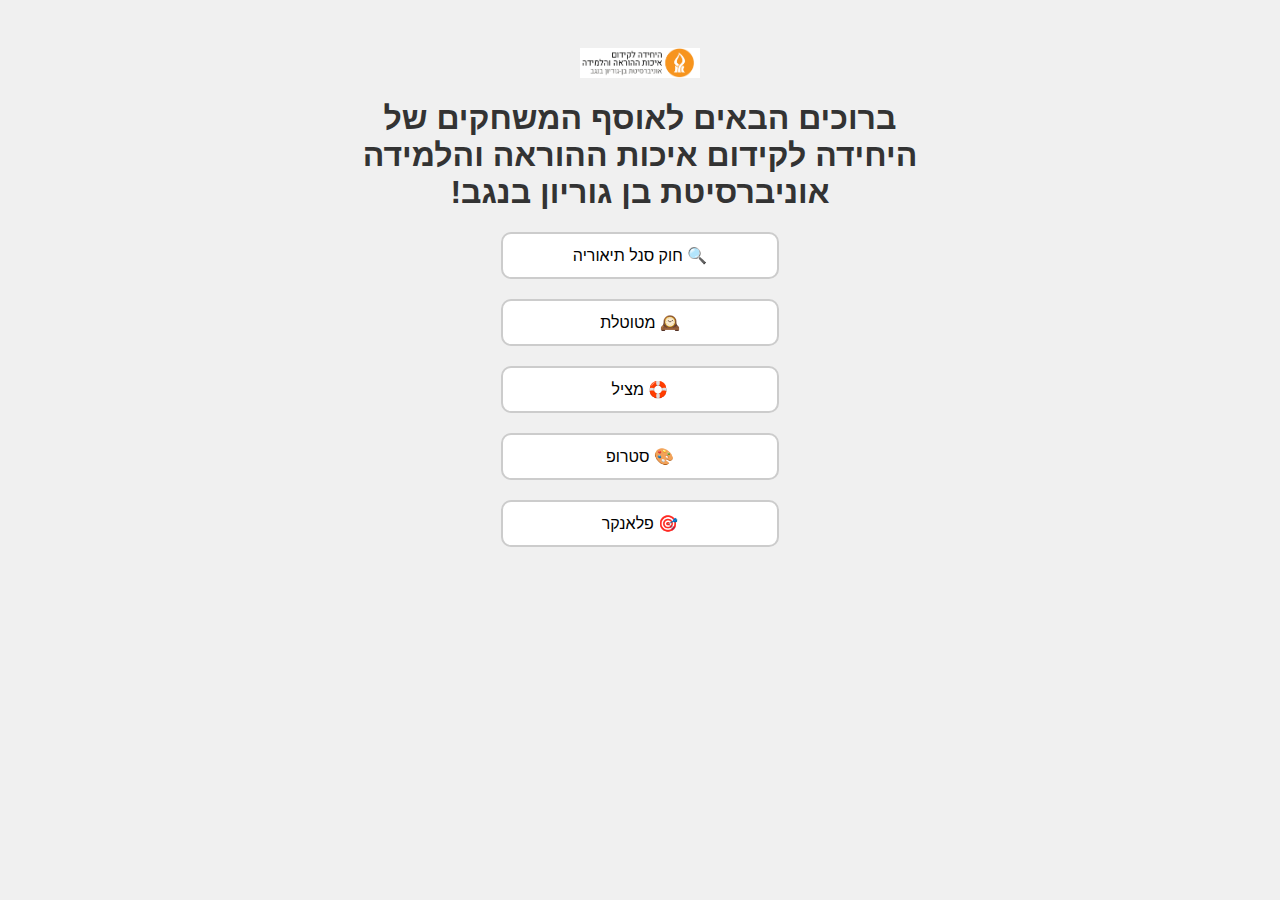
<file: index.html>
<!DOCTYPE html>
<html lang="he">
<head>
  <meta charset="UTF-8">
  <title>אוסף המשחקים שלי</title>
  <style>
    body {
      font-family: sans-serif;
      direction: rtl;
      text-align: center;
      background-color: #f0f0f0;
      padding: 40px;
    }
    h1 {
      color: #333;
    }
    .game-link {
      display: block;
      margin: 20px auto;
      padding: 12px;
      width: 250px;
      background-color: #ffffff;
      border: 2px solid #ccc;
      border-radius: 10px;
      text-decoration: none;
      color: #000;
      transition: 0.3s;
    }
    .game-link:hover {
      background-color: #ddd;
    }
    .logo {
  width: 120px;
  height: auto;
  margin: 0 auto 20px;
  display: block;
  transition: transform 0.3s ease;
}

.logo:hover {
  transform: scale(1.05);
}
  </style>
</head>
<body>
   <img src="logo.png" alt="לוגו האוניברסיטה" class="logo">

  <h1>
    ברוכים הבאים לאוסף המשחקים של<br>
    היחידה לקידום איכות ההוראה והלמידה<br>
    אוניברסיטת בן גוריון בנגב!
  </h1>

  <a class="game-link" href="חוק סכל תיאוריה/">🔍 חוק סנל תיאוריה</a>
  <a class="game-link" href="מטוטלת/">🕰️ מטוטלת</a>
  <a class="game-link" href="מציל/">🛟 מציל</a>
  <a class="game-link" href="סימולציית סטרופ/">🎨 סטרופ</a>
  <a class="game-link" href="פלאנקר/">🎯 פלאנקר</a>

</body>
</html>
</file>
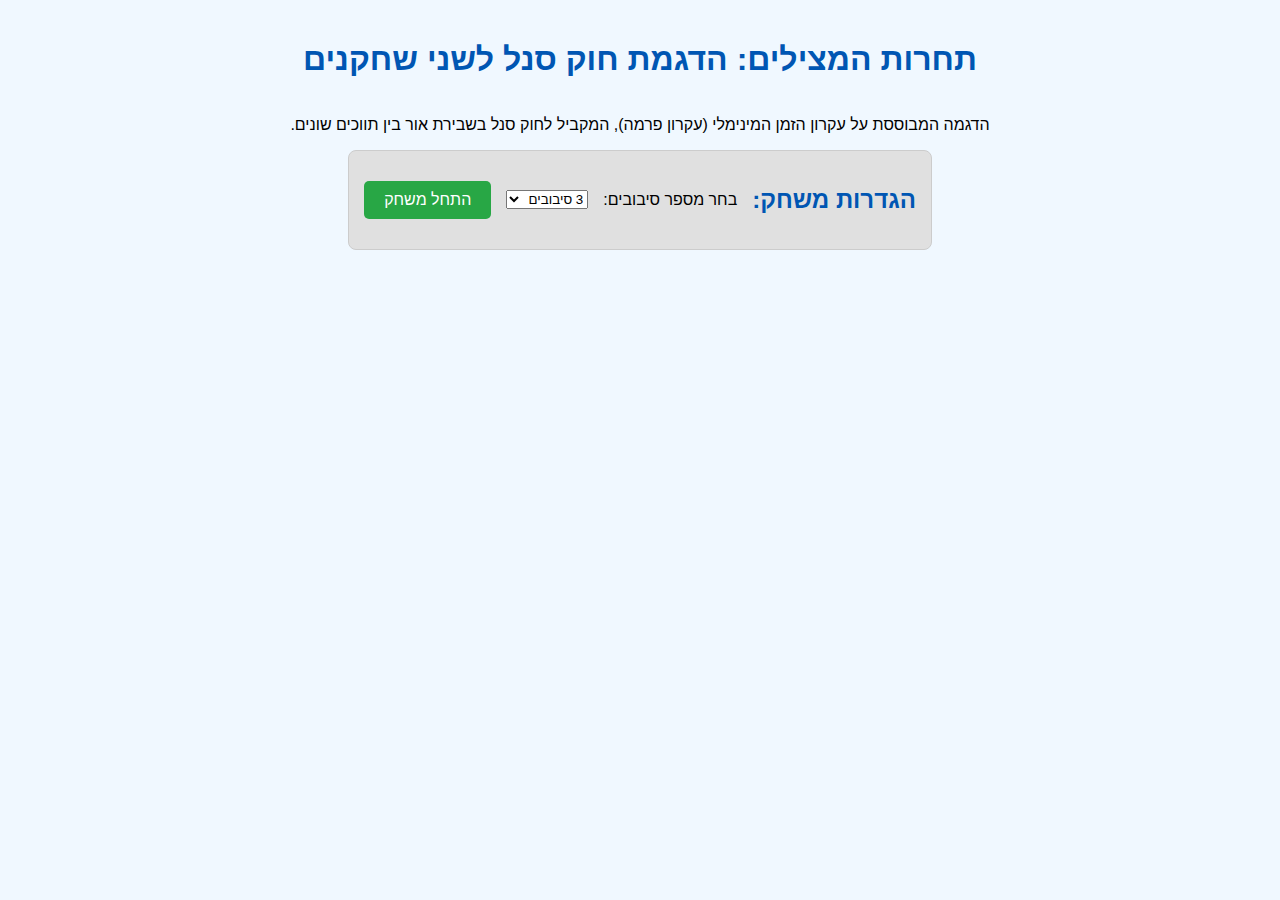
<file: מציל/index.html>
<!DOCTYPE html>
<html lang="he" dir="rtl">
<head>
    <meta charset="UTF-8">
    <meta name="viewport" content="width=device-width, initial-scale=1.0">
    <title>תחרות המצילים - חוק סנל</title>
    <link rel="stylesheet" href="style.css">
</head>
<body>

    <h1>תחרות המצילים: הדגמת חוק סנל לשני שחקנים</h1>
<p class="subtitle">הדגמה המבוססת על עקרון הזמן המינימלי (עקרון פרמה), המקביל לחוק סנל בשבירת אור בין תווכים שונים.</p>
    <div id="setup">
        <h2>הגדרות משחק:</h2>
        <label for="rounds">בחר מספר סיבובים:</label>
        <select id="rounds">
            <option value="1">סיבוב אחד</option>
            <option value="3" selected>3 סיבובים</option>
            <option value="5">5 סיבובים</option>
        </select>
        <button id="startGameButton">התחל משחק</button>
    </div>

    <div id="gameArea" style="display: none;">
        <p id="statusText">סטטוס: ממתין...</p>
        <p id="roundInfo">סיבוב: - / -</p>

        <div class="simulation-container">
            <canvas id="rescueCanvas" width="800" height="500"></canvas>
        </div>

        <div class="controls">
            <div class="control-group">
                <label for="sandSpeed">מהירות ריצה על החול (מטר/שניה): </label>
                <input type="range" id="sandSpeed" min="1" max="10" value="5" step="0.5">
                <span id="sandSpeedValue">5.0</span> מ'/ש'
            </div>
            <div class="control-group">
                <label for="waterSpeed">מהירות שחיה במים (מטר/שניה): </label>
                <input type="range" id="waterSpeed" min="0.5" max="5" value="1.5" step="0.1">
                <span id="waterSpeedValue">1.5</span> מ'/ש'
            </div>
             <button id="nextRoundButton" style="display: none;">התחל סיבוב הבא</button>
             <button id="newGameButton" style="display: none;">משחק חדש</button>
        </div>

        <div class="results">
            <h2>תוצאות הסיבוב:</h2>
            <div class="player-results">
                <h3>שחקן 1</h3>
                <p>זמן הגעה: <span id="p1Time">--</span> שנ'</p>
                <p>ציון: <span id="p1Score">--</span> <img id="p1Face" src="neutral.png" alt="פ1" width="30"></p>
            </div>
            <div class="player-results">
                <h3>שחקן 2</h3>
                <p>זמן הגעה: <span id="p2Time">--</span> שנ'</p>
                <p>ציון: <span id="p2Score">--</span> <img id="p2Face" src="neutral.png" alt="פ2" width="30"></p>
             </div>
             <p>זמן אופטימלי: <span id="optimalTime">--</span> שנ'</p>
             <p id="roundWinner"></p>
        </div>
	 
	 <div id="mathEquations" style="display: none; width: 100%; text-align: right; margin-top: 15px; border-top: 1px solid #ccc; padding-top: 10px; font-size: 0.9em; line-height: 1.6;">
             <h4>הסבר מתמטי (ערכים מקורבים):</h4>
             <p>הזמן הכולל (T) מחושב כסכום הזמן על החול (t<sub>חול</sub>) והזמן במים (t<sub>מים</sub>):</p>
             <p style="text-align: center; font-weight: bold; margin: 5px 0;">T = t<sub>חול</sub> + t<sub>מים</sub> = [מרחק<sub>חול</sub> / מהירות<sub>חול</sub>] + [מרחק<sub>מים</sub> / מהירות<sub>מים</sub>]</p>
             <p>כאשר מרחק = √((x<sub>2</sub>-x<sub>1</sub>)<sup>2</sup> + (y<sub>2</sub>-y<sub>1</sub>)<sup>2</sup>). זכור: המרחקים כאן מוכפלים בקנה מידה (כפי שהוגדר בקוד) לפני חישוב הזמן.</p>
             <div id="p1Equation" style="margin-top: 10px;"><strong>שחקן 1:</strong> <span></span></div>
             <div id="p2Equation" style="margin-top: 5px;"><strong>שחקן 2:</strong> <span></span></div>
             <div id="optimalEquation" style="margin-top: 5px;"><strong>אופטימלי:</strong> <span></span></div>
         </div>
	 
         <div id="finalResult" style="display: none;">
            <h2>תוצאות סופיות</h2>
            <p>שחקן 1 ניצחונות: <span id="p1Wins">0</span></p>
            <p>שחקן 2 ניצחונות: <span id="p2Wins">0</span></p>
            <p><strong>המנצח במשחק: <span id="gameWinner">--</span></strong></p>
        </div>
    </div>

    <script src="script.js"></script>
</body>
</html>
</file>
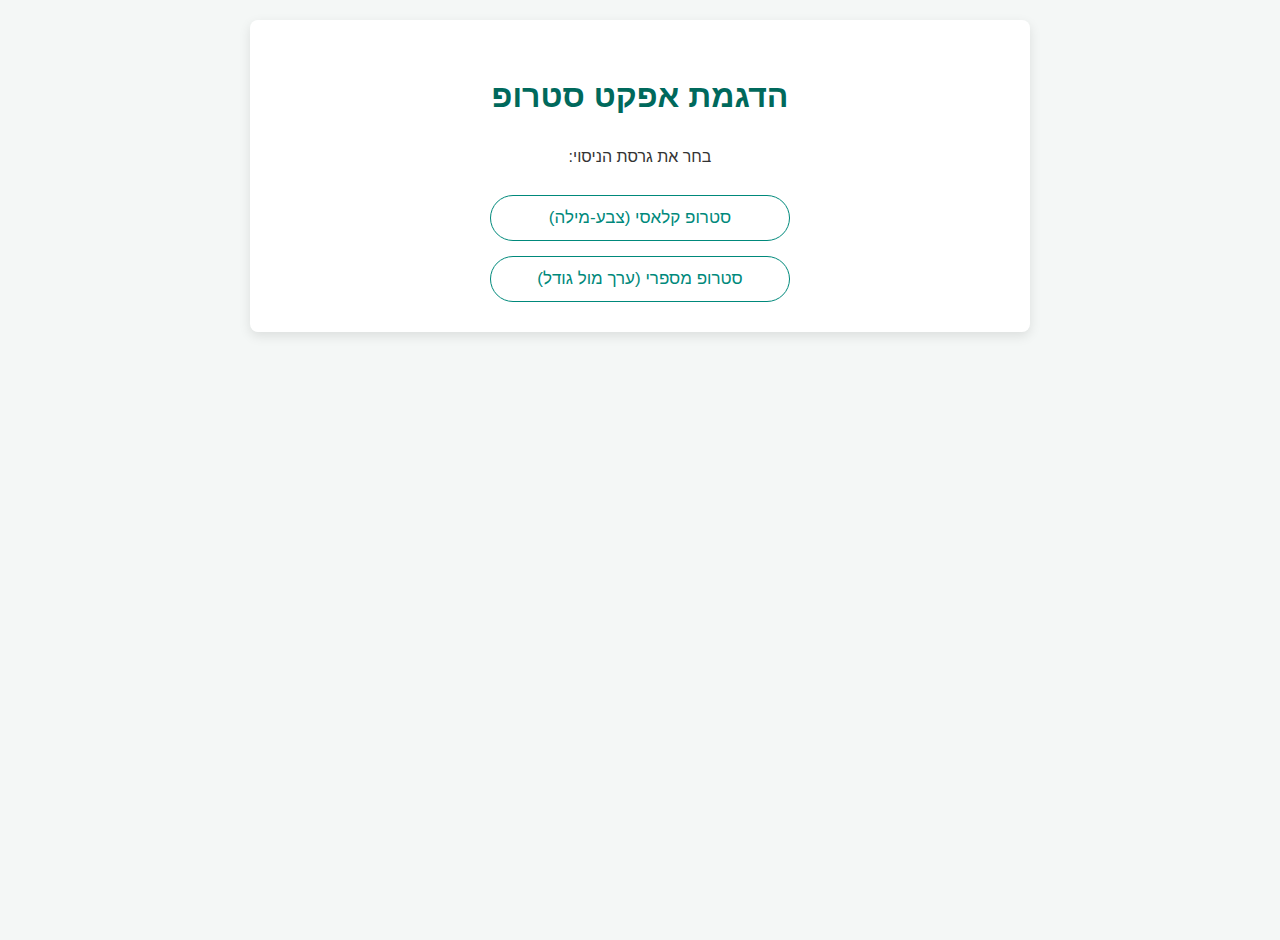
<file: סימולציית סטרופ/index.html>
<!DOCTYPE html>
<html lang="he" dir="rtl">
<head>
    <meta charset="UTF-8">
    <meta name="viewport" content="width=device-width, initial-scale=1.0">
    <title>הדגמת סטרופ (קלאסי ומספרי)</title>
    <link rel="stylesheet" href="stroop_simple_style.css">
</head>
<body>
    <div class="main-container">

        <!-- 1. מסך בחירת גרסה -->
        <div id="selectionScreen">
            <h1>הדגמת אפקט סטרופ</h1>
            <p>בחר את גרסת הניסוי:</p>
            <div class="variant-buttons">
                <button data-variant="classic">סטרופ קלאסי (צבע-מילה)</button>
                <button data-variant="numerical">סטרופ מספרי (ערך מול גודל)</button>
            </div>
        </div>

        <!-- 2. אזור המשחק (משותף) -->
        <div id="gameContainer" class="hidden">
            <h2 id="variantTitle"></h2>

            <div id="instructionsArea">
                <h3>הוראות:</h3>
                <p id="instructionText"></p>
                <label for="numTrialsSelect">מספר ניסויים:</label>
                <select id="numTrialsSelect">
                    <option value="10">10 (5 מכל סוג)</option>
                    <option value="20" selected>20 (10 מכל סוג)</option>
                    <option value="30">30 (15 מכל סוג)</option>
                </select>
                <button id="startGameButton">התחל בניסוי</button>
                <button id="backToSelectionButton" class="secondary-button">חזור לבחירה</button>
            </div>

            <div id="testArea" class="hidden">
                <div id="stimulusDisplay"></div> <!-- אזור גירוי ראשי -->
                <div id="responseArea"></div> <!-- כפתורים או הנחיית מקלדת -->
                <p id="keyboardInstructions" class="hidden"></p>
                <div id="feedbackArea" class="feedback-text"></div>
                <div id="rtDisplay">זמן תגובה: --</div>
            </div>
        </div>

        <!-- 3. אזור התוצאות -->
        <div id="resultsArea" class="hidden">
            <h2>תוצאות (<span id="resultsVariantName"></span>)</h2>
            <div id="resultsSummary">
                <!-- תוכן התוצאות יוכנס כאן דינמית -->
            </div>
             <div id="resultsExplanation" style="font-size: 0.9em; margin-top: 15px; color: #555;"></div>
             <div id="resultsButtonsContainer" style="margin-top: 25px; text-align: center;">
                <!-- כפתורי תוצאות יווצרו כאן -->
            </div>
        </div>

    </div>

    <script src="stroop_simple_script.js"></script>
</body>
</html>
</file>
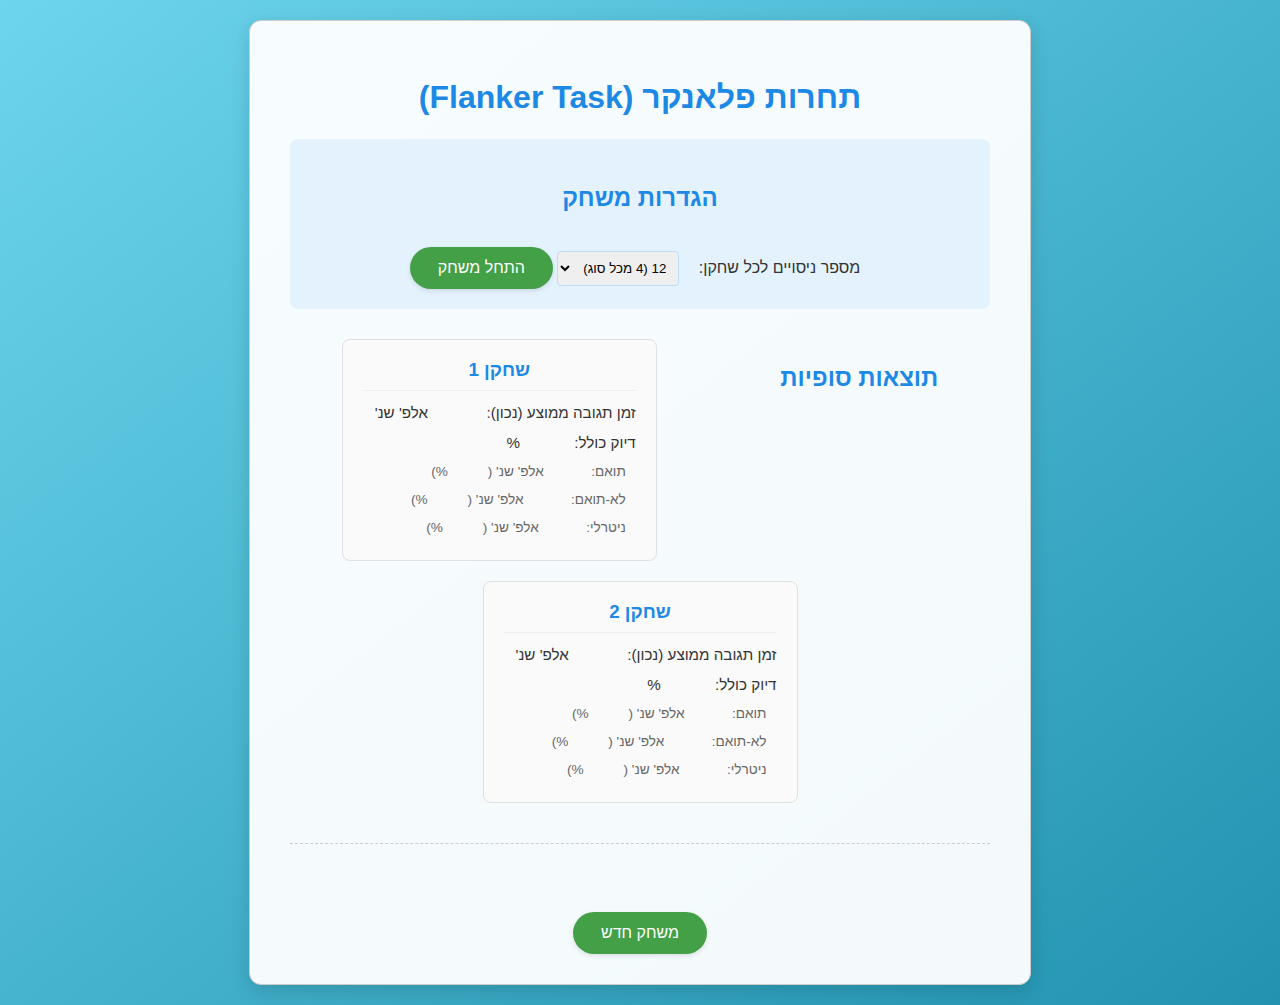
<file: פלאנקר/index.html>
<!DOCTYPE html>
<html lang="he" dir="rtl">
<head>
    <meta charset="UTF-8">
    <meta name="viewport" content="width=device-width, initial-scale=1.0">
    <title>תחרות פלאנקר</title>
    <link rel="stylesheet" href="flanker_style.css">
</head>
<body>
    <div class="container">
        <h1>תחרות פלאנקר (Flanker Task)</h1>

        <div id="setup">
            <h2>הגדרות משחק</h2>
            <label for="numTrials">מספר ניסויים לכל שחקן:</label>
            <select id="numTrials">
                <option value="6">6 (2 מכל סוג)</option>
                <option value="12" selected>12 (4 מכל סוג)</option>
                <option value="18">18 (6 מכל סוג)</option>
            </select>
            <button id="startGameButton">התחל משחק</button>
        </div>

        <div id="gameArea" class="hidden">
            <h2 id="playerTurn"></h2>
            <div id="stimulusF" class="stimulus-arrows"></div>
            <p id="instructionText">לחץ על <strong>חץ ימינה</strong> (→) או <strong>חץ שמאלה</strong> (←) בהתאם לכיוון החץ <strong>המרכזי</strong>.</p>
             <div id="feedbackF" class="feedback-text"></div>
        </div>

        <div id="resultsF" class="hidden">
            <h2>תוצאות סופיות</h2>
            <div class="player-results">
                <h3>שחקן 1</h3>
                <p>זמן תגובה ממוצע (נכון): <span id="p1AvgRT"></span> אלפ' שנ'</p>
                <p>דיוק כולל: <span id="p1Acc"></span>%</p>
                <p class="condition-detail">תואם: <span id="p1CongRT"></span> אלפ' שנ' (<span id="p1CongAcc"></span>%)</p>
                <p class="condition-detail">לא-תואם: <span id="p1IncongRT"></span> אלפ' שנ' (<span id="p1IncongAcc"></span>%)</p>
                <p class="condition-detail">ניטרלי: <span id="p1NeutRT"></span> אלפ' שנ' (<span id="p1NeutAcc"></span>%)</p>
            </div>
             <div class="player-results">
                <h3>שחקן 2</h3>
                <p>זמן תגובה ממוצע (נכון): <span id="p2AvgRT"></span> אלפ' שנ'</p>
                <p>דיוק כולל: <span id="p2Acc"></span>%</p>
                <p class="condition-detail">תואם: <span id="p2CongRT"></span> אלפ' שנ' (<span id="p2CongAcc"></span>%)</p>
                <p class="condition-detail">לא-תואם: <span id="p2IncongRT"></span> אלפ' שנ' (<span id="p2IncongAcc"></span>%)</p>
                <p class="condition-detail">ניטרלי: <span id="p2NeutRT"></span> אלפ' שנ' (<span id="p2NeutAcc"></span>%)</p>
            </div>
            <h3 id="winnerDeclaration"></h3>
            <button id="newGameButton">משחק חדש</button>
        </div>

    </div>

    <script src="flanker_script.js"></script>
</body>
</html>
</file>
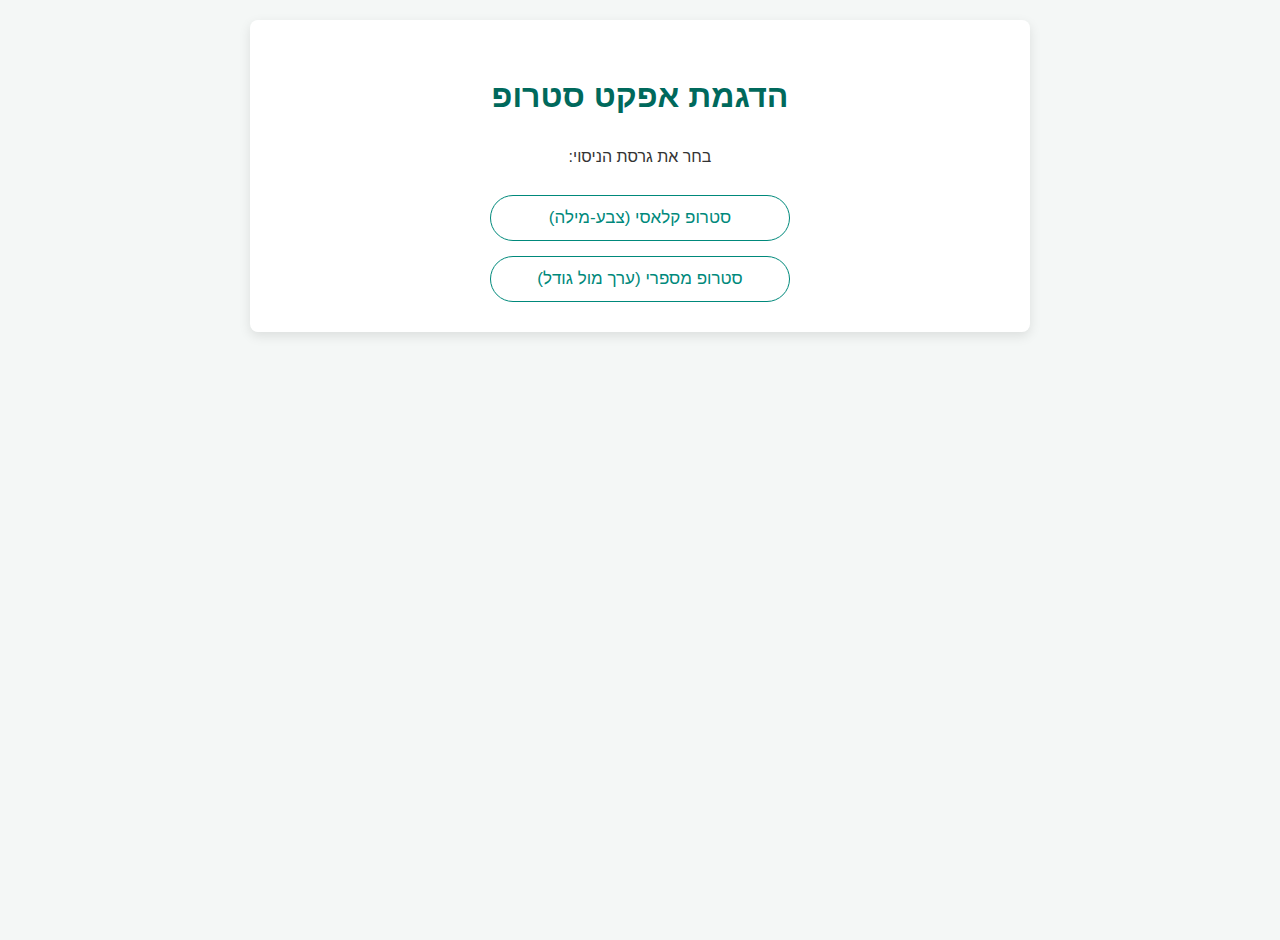
<file: סימולציית סטרופ/stroop_simple.html>
<!DOCTYPE html>
<html lang="he" dir="rtl">
<head>
    <meta charset="UTF-8">
    <meta name="viewport" content="width=device-width, initial-scale=1.0">
    <title>הדגמת סטרופ (קלאסי ומספרי)</title>
    <link rel="stylesheet" href="stroop_simple_style.css">
</head>
<body>
    <div class="main-container">

        <!-- 1. מסך בחירת גרסה -->
        <div id="selectionScreen">
            <h1>הדגמת אפקט סטרופ</h1>
            <p>בחר את גרסת הניסוי:</p>
            <div class="variant-buttons">
                <button data-variant="classic">סטרופ קלאסי (צבע-מילה)</button>
                <button data-variant="numerical">סטרופ מספרי (ערך מול גודל)</button>
            </div>
        </div>

        <!-- 2. אזור המשחק (משותף) -->
        <div id="gameContainer" class="hidden">
            <h2 id="variantTitle"></h2>

            <div id="instructionsArea">
                <h3>הוראות:</h3>
                <p id="instructionText"></p>
                <label for="numTrialsSelect">מספר ניסויים:</label>
                <select id="numTrialsSelect">
                    <option value="10">10 (5 מכל סוג)</option>
                    <option value="20" selected>20 (10 מכל סוג)</option>
                    <option value="30">30 (15 מכל סוג)</option>
                </select>
                <button id="startGameButton">התחל בניסוי</button>
                <button id="backToSelectionButton" class="secondary-button">חזור לבחירה</button>
            </div>

            <div id="testArea" class="hidden">
                <div id="stimulusDisplay"></div> <!-- אזור גירוי ראשי -->
                <div id="responseArea"></div> <!-- כפתורים או הנחיית מקלדת -->
                <p id="keyboardInstructions" class="hidden"></p>
                <div id="feedbackArea" class="feedback-text"></div>
                <div id="rtDisplay">זמן תגובה: --</div>
            </div>
        </div>

        <!-- 3. אזור התוצאות -->
        <div id="resultsArea" class="hidden">
            <h2>תוצאות (<span id="resultsVariantName"></span>)</h2>
            <div id="resultsSummary">
                <!-- תוכן התוצאות יוכנס כאן דינמית -->
            </div>
             <div id="resultsExplanation" style="font-size: 0.9em; margin-top: 15px; color: #555;"></div>
             <div id="resultsButtonsContainer" style="margin-top: 25px; text-align: center;">
                <!-- כפתורי תוצאות יווצרו כאן -->
            </div>
        </div>

    </div>

    <script src="stroop_simple_script.js"></script>
</body>
</html>
</file>
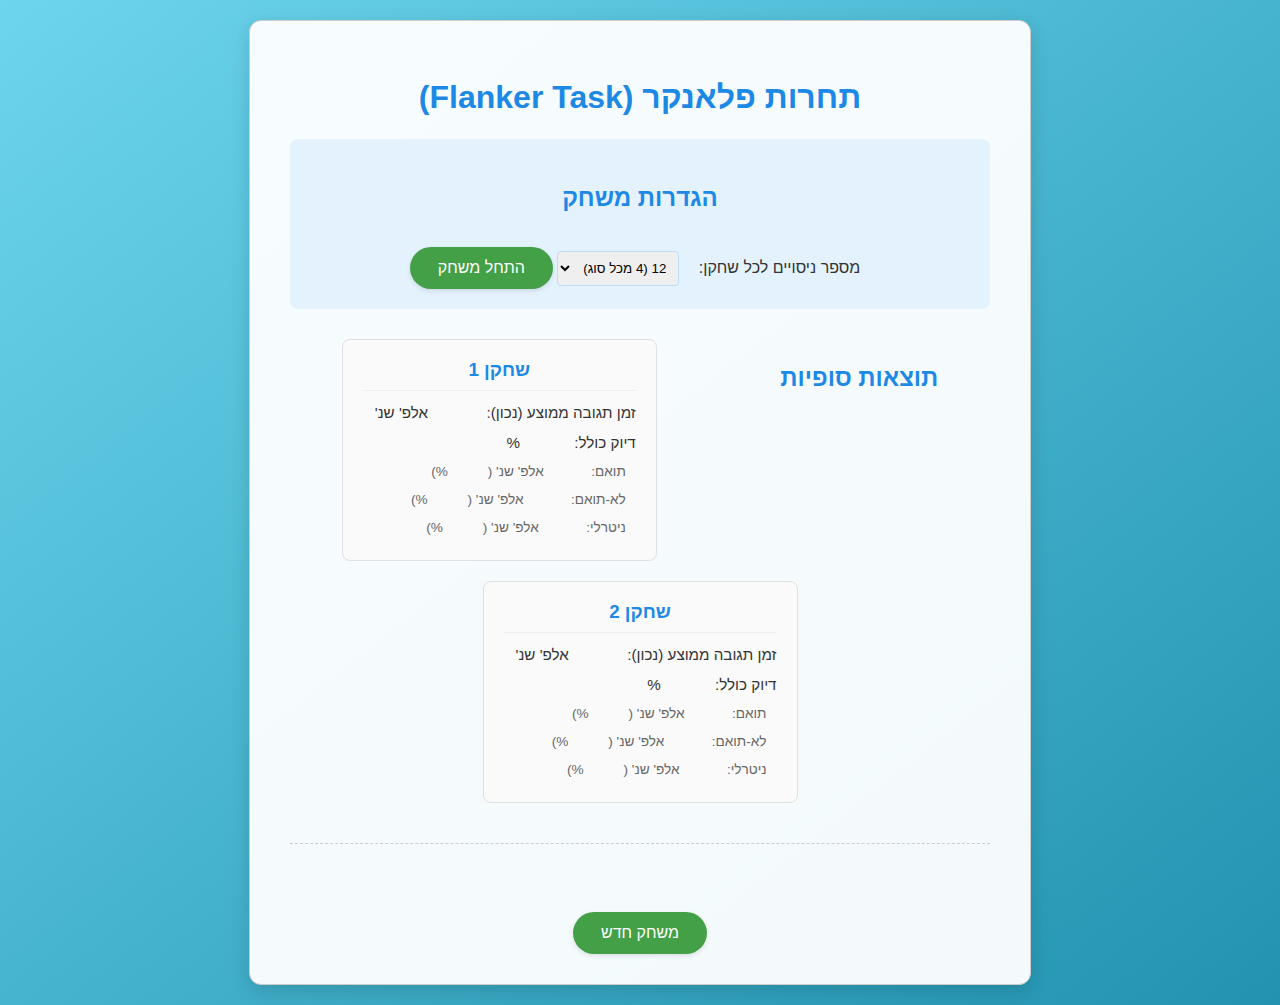
<file: פלאנקר/flanker_game.html>
<!DOCTYPE html>
<html lang="he" dir="rtl">
<head>
    <meta charset="UTF-8">
    <meta name="viewport" content="width=device-width, initial-scale=1.0">
    <title>תחרות פלאנקר</title>
    <link rel="stylesheet" href="flanker_style.css">
</head>
<body>
    <div class="container">
        <h1>תחרות פלאנקר (Flanker Task)</h1>

        <div id="setup">
            <h2>הגדרות משחק</h2>
            <label for="numTrials">מספר ניסויים לכל שחקן:</label>
            <select id="numTrials">
                <option value="6">6 (2 מכל סוג)</option>
                <option value="12" selected>12 (4 מכל סוג)</option>
                <option value="18">18 (6 מכל סוג)</option>
            </select>
            <button id="startGameButton">התחל משחק</button>
        </div>

        <div id="gameArea" class="hidden">
            <h2 id="playerTurn"></h2>
            <div id="stimulusF" class="stimulus-arrows"></div>
            <p id="instructionText">לחץ על <strong>חץ ימינה</strong> (→) או <strong>חץ שמאלה</strong> (←) בהתאם לכיוון החץ <strong>המרכזי</strong>.</p>
             <div id="feedbackF" class="feedback-text"></div>
        </div>

        <div id="resultsF" class="hidden">
            <h2>תוצאות סופיות</h2>
            <div class="player-results">
                <h3>שחקן 1</h3>
                <p>זמן תגובה ממוצע (נכון): <span id="p1AvgRT"></span> אלפ' שנ'</p>
                <p>דיוק כולל: <span id="p1Acc"></span>%</p>
                <p class="condition-detail">תואם: <span id="p1CongRT"></span> אלפ' שנ' (<span id="p1CongAcc"></span>%)</p>
                <p class="condition-detail">לא-תואם: <span id="p1IncongRT"></span> אלפ' שנ' (<span id="p1IncongAcc"></span>%)</p>
                <p class="condition-detail">ניטרלי: <span id="p1NeutRT"></span> אלפ' שנ' (<span id="p1NeutAcc"></span>%)</p>
            </div>
             <div class="player-results">
                <h3>שחקן 2</h3>
                <p>זמן תגובה ממוצע (נכון): <span id="p2AvgRT"></span> אלפ' שנ'</p>
                <p>דיוק כולל: <span id="p2Acc"></span>%</p>
                <p class="condition-detail">תואם: <span id="p2CongRT"></span> אלפ' שנ' (<span id="p2CongAcc"></span>%)</p>
                <p class="condition-detail">לא-תואם: <span id="p2IncongRT"></span> אלפ' שנ' (<span id="p2IncongAcc"></span>%)</p>
                <p class="condition-detail">ניטרלי: <span id="p2NeutRT"></span> אלפ' שנ' (<span id="p2NeutAcc"></span>%)</p>
            </div>
            <h3 id="winnerDeclaration"></h3>
            <button id="newGameButton">משחק חדש</button>
        </div>

    </div>

    <script src="flanker_script.js"></script>
</body>
</html>
</file>
<file: מציל/style.css>
body {
    font-family: Arial, sans-serif;
    display: flex;
    flex-direction: column;
    align-items: center;
    background-color: #f0f8ff; /* AliceBlue */
    margin: 0;
    padding: 20px;
}

h1, h2 {
    color: #0056b3; /* Darker blue */
}

.simulation-container {
    margin-bottom: 20px;
    border: 1px solid #ccc;
    box-shadow: 2px 2px 5px rgba(0,0,0,0.1);
}

#rescueCanvas {
    display: block;
    background-color: #fff; /* Fallback, will be drawn over */
}

.controls {
    display: flex;
    flex-direction: column;
    align-items: flex-start; /* Align items to the start (right in RTL) */
    gap: 15px;
    padding: 15px;
    border: 1px solid #ddd;
    border-radius: 8px;
    background-color: #e9ecef; /* Light grey */
    margin-bottom: 20px;
    width: 80%;
    max-width: 600px;
}

.control-group {
    display: flex;
    align-items: center;
    gap: 10px;
    width: 100%;
}

.control-group label {
    flex-basis: 250px; /* Adjust as needed */
    text-align: left; /* Adjust for RTL if needed */
}

.control-group input[type="range"] {
    flex-grow: 1;
    cursor: pointer;
}

.control-group span {
    font-weight: bold;
    min-width: 30px; /* Ensure space for numbers */
    text-align: right;
}

button {
    padding: 10px 20px;
    font-size: 1em;
    background-color: #28a745; /* Green */
    color: white;
    border: none;
    border-radius: 5px;
    cursor: pointer;
    transition: background-color 0.3s ease;
    align-self: center; /* Center the button */
}

button:hover {
    background-color: #218838; /* Darker green */
}

.results {
    padding: 15px;
    border: 1px solid #ddd;
    border-radius: 8px;
    background-color: #fff8dc; /* Cornsilk */
    width: 80%;
    max-width: 600px;
    text-align: right; /* Align text to the right */
}

.results p {
    margin: 8px 0;
}

.results span {
    font-weight: bold;
    color: #dc3545; /* Red for emphasis */
}

.score {
    display: flex;
    align-items: center;
    justify-content: flex-end; /* Align score items to the end (right in RTL) */
    gap: 10px;
    margin-top: 10px;
}

#feedbackFace {
    vertical-align: middle; /* Align image nicely with text */
}

#instructions {
    font-style: italic;
    color: #6c757d; /* Gray */
    margin-bottom: 15px;
    font-weight: bold;
    min-height: 1.2em; /* Prevent layout shift when text changes */
}


#setup {
    margin-bottom: 20px;
    padding: 15px;
    border: 1px solid #ccc;
    border-radius: 8px;
    background-color: #e0e0e0;
    display: flex;
    gap: 15px;
    align-items: center;
    justify-content: center;
}

#gameArea {
    display: flex;
    flex-direction: column;
    align-items: center;
    width: 100%; /* Ensure it takes width */
}

#statusText {
    font-size: 1.2em;
    font-weight: bold;
    color: #007bff; /* Blue */
    min-height: 1.5em; /* Prevent layout shift */
    margin-top: 0;
}

#roundInfo {
    font-size: 1em;
    color: #6c757d; /* Gray */
    margin-bottom: 10px;
}


.results {
    display: flex;
    flex-wrap: wrap; /* Allow wrapping on smaller screens */
    justify-content: space-around; /* Space out player results */
    align-items: flex-start;
    width: 80%;
    max-width: 700px; /* Adjust as needed */
    margin-top: 10px;
    padding-bottom: 10px; /* Add padding below */
}

.player-results {
    border: 1px dashed #aaa;
    padding: 10px;
    margin: 5px;
    border-radius: 5px;
    min-width: 200px; /* Ensure minimum width */
    background-color: #f8f9fa; /* Light background for each player */
    text-align: center;
}

.player-results h3 {
    margin-top: 0;
    color: #343a40; /* Dark gray */
}

.player-results p {
    margin: 5px 0;
}

.player-results img {
    vertical-align: middle;
}

#roundWinner {
    width: 100%; /* Take full width */
    text-align: center;
    font-weight: bold;
    margin-top: 10px;
    font-size: 1.1em;
    color: #dc3545; /* Red */
}

#finalResult {
     margin-top: 20px;
     padding: 15px;
     border: 2px solid #28a745; /* Green border */
     border-radius: 8px;
     background-color: #d4edda; /* Light green */
     text-align: center;
     width: 80%;
     max-width: 600px;
 }

 #finalResult h2 {
     color: #155724; /* Darker green */
 }
 #finalResult strong {
     font-size: 1.2em;
     color: #0056b3; /* Blue */
 }

button#nextRoundButton, button#newGameButton {
    background-color: #007bff; /* Blue */
    margin-top: 10px;
}
button#nextRoundButton:hover, button#newGameButton:hover {
    background-color: #0056b3;
}

/* Style for the optimal lifeguard animation */
.optimal-lifeguard {
    opacity: 0.6; /* Make it semi-transparent */
}
</file>
<file: סימולציית סטרופ/stroop_simple_style.css>
body {
    font-family: Assistant, Arial, sans-serif;
    display: flex;
    justify-content: center;
    align-items: flex-start;
    min-height: 100vh;
    background-color: #f4f7f6; /* Light grey-green */
    color: #333;
    line-height: 1.6;
    margin: 0;
    padding: 20px;
}

.main-container {
    background-color: #ffffff;
    padding: 30px 40px;
    border-radius: 8px;
    box-shadow: 0 4px 12px rgba(0, 0, 0, 0.1);
    text-align: center;
    max-width: 700px;
    width: 95%;
}

/* --- Selection Screen --- */
#selectionScreen h1 {
    color: #00695c; /* Dark Teal */
}
.variant-buttons {
    display: flex;
    flex-direction: column; /* Stack buttons vertically */
    align-items: center;
    gap: 15px;
    margin-top: 25px;
}
.variant-buttons button {
    padding: 12px 25px;
    font-size: 17px;
    border: 1px solid #00897b; /* Teal border */
    background-color: transparent;
    color: #00897b;
    border-radius: 25px; /* Pill shape */
    cursor: pointer;
    transition: all 0.3s ease;
    width: 80%; /* Make buttons wider */
    max-width: 300px;
}
.variant-buttons button:hover {
    background-color: #e0f2f1; /* Light teal background on hover */
    color: #00695c;
}

/* --- Game Container --- */
#gameContainer {
    margin-top: 20px;
}
#variantTitle {
    color: #00897b; /* Teal */
    margin-bottom: 20px;
    border-bottom: 1px solid #eee;
    padding-bottom: 10px;
}
#instructionsArea {
    background-color: #f9f9f9;
    padding: 20px;
    border-radius: 8px;
    border: 1px solid #eee;
    margin-bottom: 25px;
    text-align: right;
}
#instructionsArea h3 {
    margin-top: 0;
    color: #555;
}
#instructionsArea label {
    margin-left: 5px; /* Swapped margin for RTL */
    margin-right: 15px;
}
#instructionsArea select {
    padding: 6px 10px;
    border-radius: 4px;
    border: 1px solid #ccc;
}
#instructionsArea button { /* Base style for buttons inside instructions */
    padding: 10px 20px;
    font-size: 16px;
    border: none;
    border-radius: 5px;
    cursor: pointer;
    transition: background-color 0.3s;
    margin-top: 15px;
    margin-right: 10px; /* Space between buttons */
    color: white;
}
#startGameButton {
     background-color: #43a047; /* Green */
}
#startGameButton:hover {
    background-color: #388e3c;
}
.secondary-button { /* For "Back" button */
    background-color: #6c757d; /* Grey */
}
.secondary-button:hover {
    background-color: #5a6268;
}


/* --- Test Area --- */
#testArea {
    min-height: 250px;
    display: flex;
    flex-direction: column;
    align-items: center;
    justify-content: space-around; /* Space stimulus and response */
    padding: 20px 0;
}

#stimulusDisplay {
    font-weight: bold;
    min-height: 70px;
    line-height: 1.2;
    padding: 10px;
    margin-bottom: 20px;
    /* Default text style */
    font-size: 52px;
    color: #333;
}

/* Styles for Numerical Stroop stimuli */
.numerical-stimulus span {
    display: inline-block;
    margin: 0 25px; /* Increased space */
    padding: 5px;
    line-height: 1;
    font-family: 'Courier New', Courier, monospace; /* Ensure consistent width */
}

#responseArea {
    display: flex;
    justify-content: center;
    gap: 15px;
    margin-top: 20px;
    flex-wrap: wrap;
    min-height: 50px;
}

#responseArea button { /* Style for color buttons */
    padding: 12px 25px;
    font-size: 18px;
    border: none;
    border-radius: 6px;
    cursor: pointer;
    transition: background-color 0.3s ease, transform 0.1s ease;
    color: white;
    min-width: 100px;
}
#responseArea button:hover { opacity: 0.9; }
#responseArea button:active { transform: scale(0.97); }

.color-button-אדום { background-color: #e74c3c; }
.color-button-כחול { background-color: #3498db; }
.color-button-ירוק { background-color: #2ecc71; }
.color-button-צהוב { background-color: #f1c40f; color: #333; }

#keyboardInstructions {
    margin-top: 20px;
    color: #00695c; /* Teal */
    font-weight: bold;
    font-size: 1.1em;
}

#feedbackArea {
    margin-top: 20px;
    font-size: 20px;
    font-weight: bold;
    min-height: 30px;
}
.feedback-correct { color: #4caf50; }
.feedback-incorrect { color: #f44336; }

#rtDisplay {
    margin-top: 10px;
    font-size: 14px;
    color: #888;
}

/* --- Results Area --- */
#resultsArea {
    margin-top: 30px;
    padding: 25px;
    background-color: #f9f9f9;
    border-radius: 8px;
    border: 1px solid #eee;
}
#resultsArea h2 {
    color: #00695c; /* Dark Teal */
}
#resultsSummary { /* Style for the results text block */
    margin-top: 15px;
    text-align: right;
    font-size: 16px;
    background-color: #fff;
    padding: 15px;
    border-radius: 4px;
    border: 1px solid #eee;
}
#resultsSummary p {
    margin: 8px 0;
    display: flex; /* Use flexbox for alignment */
    justify-content: space-between; /* Space out label and value */
    align-items: center;
}
#resultsSummary strong { /* Label part */
    font-weight: normal; /* Less emphasis on label */
    color: #555;
    margin-left: 10px; /* Space after label */
}
#resultsSummary span { /* Value part */
    font-weight: bold;
    color: #00897b; /* Teal for values */
    background-color: #e0f2f1; /* Light background for value */
    padding: 2px 6px;
    border-radius: 3px;
    min-width: 60px;
    text-align: center;
}
#resultsExplanation {
    text-align: right;
}

#resultsButtonsContainer button { /* Style for results buttons */
     padding: 10px 20px;
     font-size: 15px;
     border: none;
     border-radius: 5px;
     cursor: pointer;
     transition: background-color 0.3s;
     margin: 0 5px; /* Space between buttons */
     color: white;
}

/* --- Utility --- */
.hidden {
    display: none !important;
}
</file>
<file: פלאנקר/flanker_style.css>
body {
    font-family: 'Segoe UI', Tahoma, Geneva, Verdana, sans-serif; /* Modern font */
    display: flex;
    justify-content: center;
    align-items: center;
    min-height: 100vh;
    background: linear-gradient(to bottom right, #6dd5ed, #2193b0); /* Gradient background */
    color: #333;
    line-height: 1.6;
    margin: 0;
    padding: 20px; /* Add padding for smaller screens */
}

.container {
    background-color: rgba(255, 255, 255, 0.95); /* Slightly transparent white */
    padding: 30px 40px;
    border-radius: 12px;
    box-shadow: 0 6px 20px rgba(0, 0, 0, 0.15);
    text-align: center;
    max-width: 700px;
    width: 95%;
    border: 1px solid #ccc;
}

h1, h2 {
    color: #1e88e5; /* Energetic blue */
    margin-bottom: 15px;
}

h3 {
    margin-top: 20px;
    color: #d81b60; /* Pinkish red for emphasis */
}

#setup {
    margin-bottom: 25px;
    padding: 20px;
    background-color: #e3f2fd; /* Light blue background */
    border-radius: 8px;
}
#setup label {
    margin-right: 10px;
    font-weight: 500;
}
#setup select {
    padding: 8px;
    border-radius: 4px;
    border: 1px solid #bbdefb;
    margin-right: 15px;
}

.stimulus-arrows {
    font-size: 64px; /* Larger arrows */
    font-weight: bold;
    margin: 50px 0;
    color: #2c3e50; /* Dark blue grey */
    letter-spacing: 15px; /* Space out arrows */
    min-height: 80px; /* Prevent layout shift */
    line-height: 1;
    direction: ltr; /* Force LTR for arrows display */
    font-family: Consolas, Monaco, monospace; /* Monospace font for consistent arrow width */
}

#instructionText {
    color: #555;
    font-size: 1.1em; /* Slightly larger instruction text */
    margin-top: 0;
    margin-bottom: 20px;
}

button {
    padding: 12px 28px;
    font-size: 16px;
    border: none;
    border-radius: 25px; /* Rounded buttons */
    cursor: pointer;
    transition: background-color 0.3s ease, transform 0.1s ease, box-shadow 0.3s ease;
    color: white;
    font-weight: 500;
    box-shadow: 0 2px 5px rgba(0,0,0,0.1);
}
button:hover {
    opacity: 0.9;
    box-shadow: 0 4px 8px rgba(0,0,0,0.15);
}
button:active {
    transform: scale(0.96);
    box-shadow: 0 1px 3px rgba(0,0,0,0.1);
}

#startGameButton, #newGameButton {
    background-color: #43a047; /* Green */
    margin-top: 15px;
}
#startGameButton:hover, #newGameButton:hover {
    background-color: #388e3c;
}

.feedback-text {
    margin-top: 20px;
    font-size: 1.3em;
    font-weight: bold;
    min-height: 35px; /* Prevent layout shift */
}
.feedback-correct { color: #4caf50; /* Material Green */ }
.feedback-incorrect { color: #f44336; /* Material Red */ }

#resultsF {
    margin-top: 30px;
    text-align: right;
    display: flex;
    flex-wrap: wrap;
    justify-content: space-around;
    gap: 20px;
}
.player-results {
    border: 1px solid #e0e0e0;
    padding: 15px 20px;
    border-radius: 8px;
    background-color: #fafafa; /* Very light grey */
    width: 45%; /* Two columns layout */
    min-width: 250px; /* Ensure readability */
    box-sizing: border-box; /* Include padding in width */
}
.player-results h3 {
    margin-top: 0;
    color: #1e88e5; /* Same blue as headers */
    text-align: center;
    border-bottom: 1px solid #eee;
    padding-bottom: 5px;
    margin-bottom: 10px;
}
.player-results p {
    margin: 6px 0;
    font-size: 0.95em;
}
.player-results span {
    font-weight: bold;
    color: #546e7a; /* Blue Grey */
    display: inline-block;
    min-width: 50px;
    text-align: left;
}
.condition-detail {
    font-size: 0.85em !important;
    color: #666;
    padding-right: 10px; /* Indent condition details */
}
.condition-detail span {
    min-width: 40px; /* Smaller min-width */
}


#winnerDeclaration {
    width: 100%; /* Span across both columns */
    text-align: center;
    margin-top: 20px;
    padding-top: 15px;
    border-top: 1px dashed #ccc;
}

.hidden {
    display: none;
}
</file>
